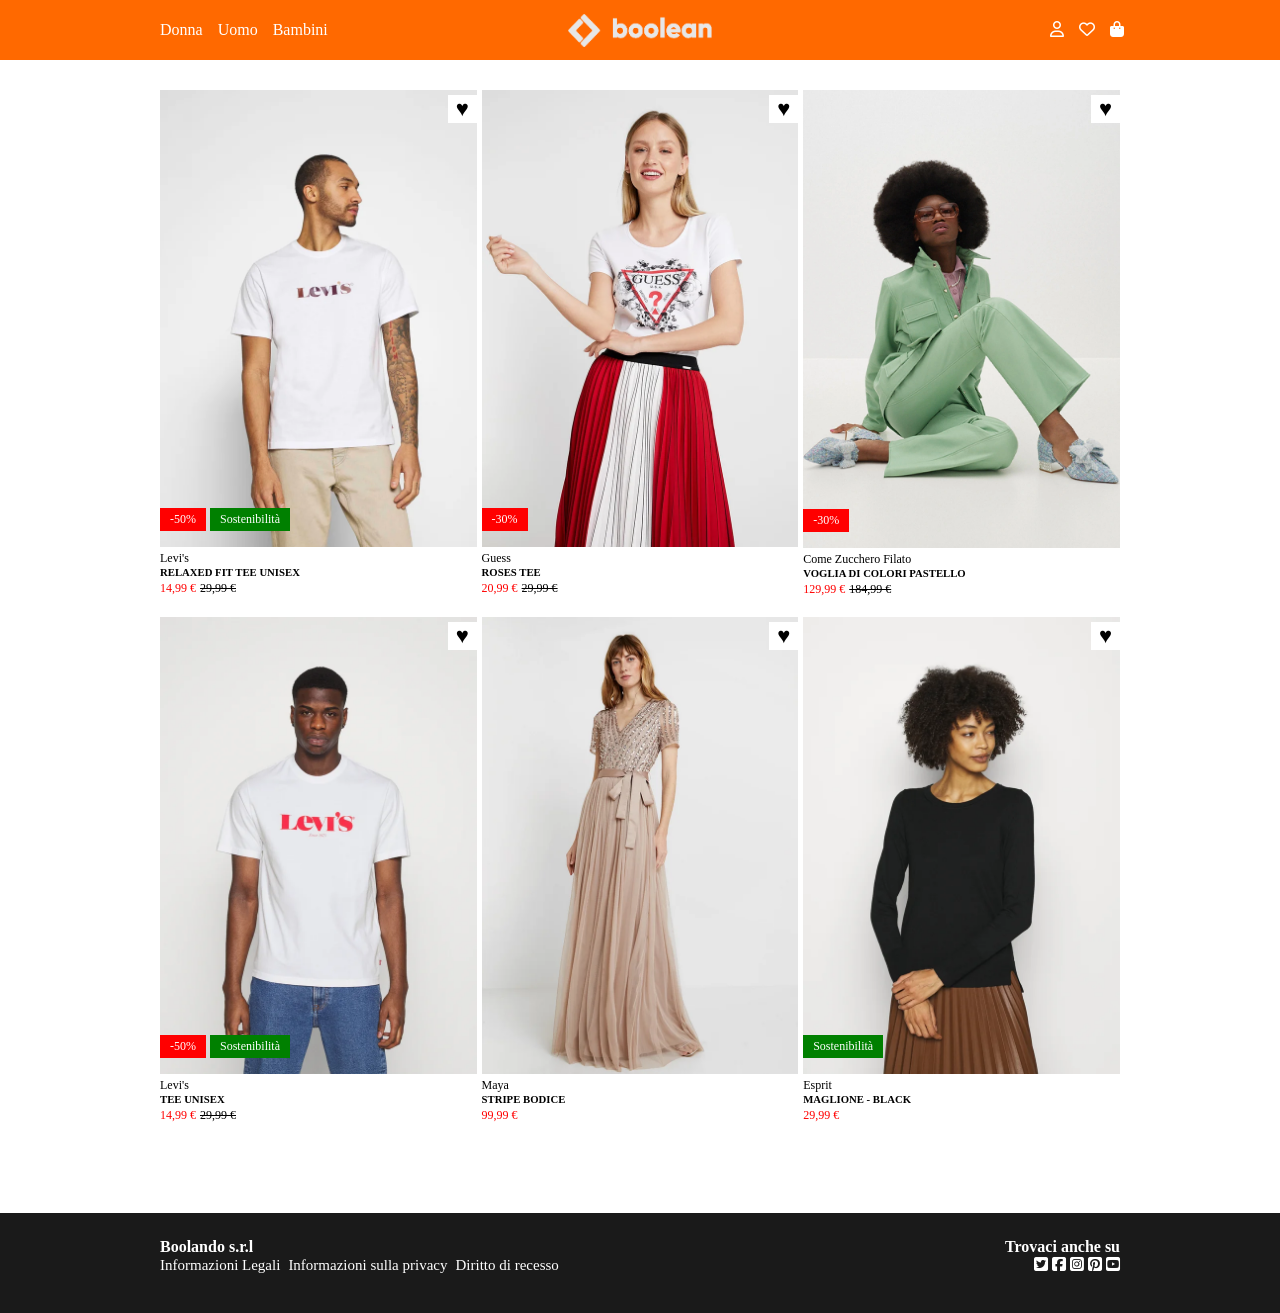
<file: index.html>
<!DOCTYPE html>
<html lang="en">
<head>
    <meta charset="UTF-8">
    <meta http-equiv="X-UA-Compatible" content="IE=edge">
    <meta name="viewport" content="width=device-width, initial-scale=1.0">
    <link rel="stylesheet" href="./css/style.css">
    <link rel="stylesheet" href="https://cdnjs.cloudflare.com/ajax/libs/font-awesome/6.2.0/css/all.min.css" integrity="sha512-xh6O/CkQoPOWDdYTDqeRdPCVd1SpvCA9XXcUnZS2FmJNp1coAFzvtCN9BmamE+4aHK8yyUHUSCcJHgXloTyT2A==" crossorigin="anonymous" referrerpolicy="no-referrer" />
    <title>Document</title>
</head>
<body>
    <header>
        <div class="background_header">
            <div class="container_header">
                <div class="row_header">
                    <div class="column_header25 ">
                        <div class="content_header"> 
                            <ul>
                                <li> <a href="#">Donna</a></li>
                                <li> <a href="#">Uomo</a></li>
                                <li> <a href="#">Bambini</a></li>
                            </ul>
                        </div>
                    </div>
                    <div class="column_header50 ">
                        <div class="content_header_img">
                            <img src="./img/boolean-logo.png" alt="logo">
                        </div>
                    </div>
                    <div class="column_header25 ">
                        <div class="content_header">
                            <ul class="icon">
                                <li> <a href="#"><i class="fa-regular fa-user"></i></a></li>
                                <li> <a href="#"><i class="fa-regular fa-heart"></i></a></li>
                                <li> <a href="#"><i class="fa-solid fa-bag-shopping"></i></a></li>
                            </ul>
                        </div>

                    </div>
                </div>
            </div>
        </div>
    </header>
    <main>
        <div class="principal_cont_ma">
            <div class="container_ma">
                <div class="row_ma">
                    <div class="column_ma">
                        <div class="content_ma ">
                            <div class="content_img">
                                <img src="./img/1.webp" alt="boy1">
                                <div class="overlay"><img src="./img/1b.webp" alt="boy1b"></div>
                                <div class="container_symbols">
                                    <div> &hearts;</div>
                                </div>
                                <div class="container_details">
                                    <p class="content_sale color_white">-50%</p>
                                    <p class="content_eco color_white">Sostenibilità</p>
                                </div>
                            </div>
                            <p>Levi's</p>
                            <h6>RELAXED FIT TEE UNISEX</h6>
                            <span class="color_red">14,99 &#8364;</span>
                            <span><s> 29,99 &#8364;</s></span>
                        </div>
                    </div>
                    <div class="column_ma">
                        <div class="content_ma ">
                            <div class="content_img">
                                <img src="./img/2.webp" alt="boy1">
                                <div class="overlay"><img src="./img/2b.webp" alt="boy1b"></div>
                                <div class="container_symbols">
                                    <div> &hearts;</div>
                                </div>
                                <div class="container_details">
                                    <p class="content_sale color_white">-30%</p>
                                </div>
                            </div>

                            <p>Guess</p>
                            <h6>ROSES TEE</h6>
                            <span class="color_red">20,99 &#8364;</span>
                            <span><s> 29,99 &#8364;</s></span>
                        </div>
                    </div>
                    <div class="column_ma">
                        <div class="content_ma ">
                            <div class="content_img">
                                <img src="./img/3.webp" alt="boy1">
                                <div class="overlay"><img src="./img/3b.webp" alt="boy1b"></div>
                                <div class="container_symbols">
                                    <div> &hearts;</div>
                                </div>
                                <div class="container_details">
                                    <p class="content_sale color_white">-30%</p>
                                </div>
                            </div>
                            <p>Come Zucchero Filato</p>
                            <h6>VOGLIA DI COLORI PASTELLO</h6>
                            <span class="color_red">129,99 &#8364;</span>
                            <span><s>184,99 &#8364;</s></span>
                        </div>
                    </div>
                </div>
            </div>
            <div class="container_ma">
                <div class="row_ma">
                    <div class="column_ma ">
                        <div class="content_ma">
                            <div class="content_img">
                                <img src="./img/4.webp" alt="boy1">
                                <div class="overlay"><img src="./img/4b.webp" alt="boy1b"></div>
                                <div class="container_symbols">
                                    <div> &hearts;</div>
                                </div>
                                <div class="container_details">
                                    <p class="content_sale color_white">-50%</p>
                                    <p class="content_eco color_white">Sostenibilità</p>
                                </div> 
                            </div>
                            <p>Levi's</p>
                            <h6>TEE UNISEX</h6>
                            <span class="color_red">14,99 &#8364;</span>
                            <span><s> 29,99 &#8364;</s></span>
                        </div>
                    </div>
                    <div class="column_ma ">
                        <div class="content_ma">
                            <div class="content_img">
                                <img src="./img/5.webp" alt="boy1">
                                <div class="overlay"><img src="./img/5b.webp" alt="boy1b"></div>
                                <div class="container_symbols">
                                    <div> &hearts;</div>
                                </div> 
                            </div>
                            <p>Maya</p>
                            <h6>STRIPE BODICE</h6>
                            <span class="color_red">99,99 &#8364;</span>
                        </div>
                    </div>
                    <div class="column_ma ">
                        <div class="content_ma">
                            <div class="content_img">
                                <img src="./img/6.webp" alt="boy1">
                                <div class="overlay"><img src="./img/6b.webp" alt="boy1b"></div>
                                <div class="container_symbols">
                                    <div> &hearts;</div>
                                </div>
                                <div class="container_details">
                                    <p class="content_eco color_white">Sostenibilità</p>
                                </div>
                            </div>
                            <p>Esprit</p>
                            <h6>MAGLIONE - BLACK</h6>
                            <span class="color_red">29,99 &#8364;</span>
                        </div>
                    </div>
                </div>
            </div>

        </div>
    </main>
    <footer>
        <div class="background_footer">
            <div class="container_footer">
                <div class="row_footer">
                    <div class="column_footer_left color_white">
                        <h4>Boolando s.r.l</h4>
                        <ul>
                            <li><a href=""> Informazioni Legali</a></li>
                            <li><a href=""> Informazioni sulla privacy</a></li>
                            <li><a href=""> Diritto di recesso</a></li>
                        </ul>
                    </div>
                    <div class="column_footer_right color_white">
                        <h4>Trovaci anche su</h4>
                        <span><i class="fa-brands fa-square-twitter"></i></span>
                        <span><i class="fa-brands fa-square-facebook"></i></span>
                        <span><i class="fa-brands fa-square-instagram"></i></span>
                        <span><i class="fa-brands fa-square-pinterest"></i></span>
                        <span><i class="fa-brands fa-square-youtube"></i></span>
                    </div>
                </div>
            </div>

        </div>
    </footer>
</body>
</html>
</file>
<file: css/style.css>
*{
    margin: 0;
    padding:0;
    box-sizing:border-box;
}
/* test background  */
.background_pink{
    background-color: pink;
}

.background_blue{
    background-color: blue;
}

.background_violet{
    background-color: violet;
}

/* background */

.background_header{
    background-color: #ff6900;
    height: 60px;
    width: 100%;
    display: flex;
    align-items: center;
    position: fixed;
    width: 100%;
    top: 0;
    left: 0;
    z-index: 1;
    
}

.background_footer{
    background-color: #1a1a1a;
    height: 100px;
    width: 100%;
    display: flex;
    align-items: center;
}
.background_red{
    background-color: #ff0000;
}
.background_green{
    background-color:#008000 ;
}

/* header */
.principal_cont_ma{
    padding: 80px 0;
}

.container_header{
    width: 75%;
    margin: 0 auto;

}

.row_header{
    width: 100%;
    display: flex;
    
}

.column_header25{
    width: 25%;
    display: flex;
    align-items: center;
    
}

.column_header50{
    width: 50%;
}



.content_header ul{
     list-style: none;  
     display: flex;
}

.content_header li{
    margin-right: 15px;
    
}


.content_header a{
    text-decoration: none;
    color: white;
}

.content_header_img{
    text-align: center;
}

.content_header_img img{
    width: 30%;
    margin-top: 5px;
}
.icon{
    margin-left: 170px;
}

/* main structure */



.container_ma{
    width: 75%;
    margin: 0 auto;
}

.row_ma{
    width: 100%;
    display: flex;
    justify-content: space-between;
    
}

.column_ma{
    width: 33%;
    margin: 10px 0;
}

/* main elements  */
.content_ma p, .content_ma span{
    font-size: 12px;
}

.color_white{
    color: white;
}

.color_red{
    color: red;
}

.content_img{
    position: relative;
}

.content_img img{ 
    width: 100%;
}

.container_symbols{
    font-size: 22px;
    position: absolute;
    background-color:white;
    padding: 1px 8px;
    top: 5px;
    right: 0;
}
.container_details{
    
    position: absolute;
    bottom: 20px;
}
.content_sale{
    display: inline-block;
    font-size: 25px;
    background-color: red;
    padding: 4px 10px;  
}
.content_eco{
    display: inline-block;
    font-size: 25px;
    background-color: green;
    padding: 4px 10px;  
}

.overlay{
    opacity: 0;
    width: 100%;
    position: absolute;
    top: 0;
}

.content_img:hover .overlay{
    opacity: 1;
}


/* footer */

.container_footer{
    width: 75%;
    margin: 0 auto;
}

.row_footer{
    width: 100%;
    display: flex;
    justify-content: space-between;
}

.column_footer_left{
    height: 50px;
    width: 70%;
}
.column_footer_right{
    text-align: right;
    height: 50px;
    width: 30%;
    padding-left: 110px;
}


.row_footer ul{
    list-style: none;  
    display: flex;
}

.row_footer a{
    text-decoration: none;
    color: white;
    font-size: 15px;
    padding-right: 8px;
}
</file>
